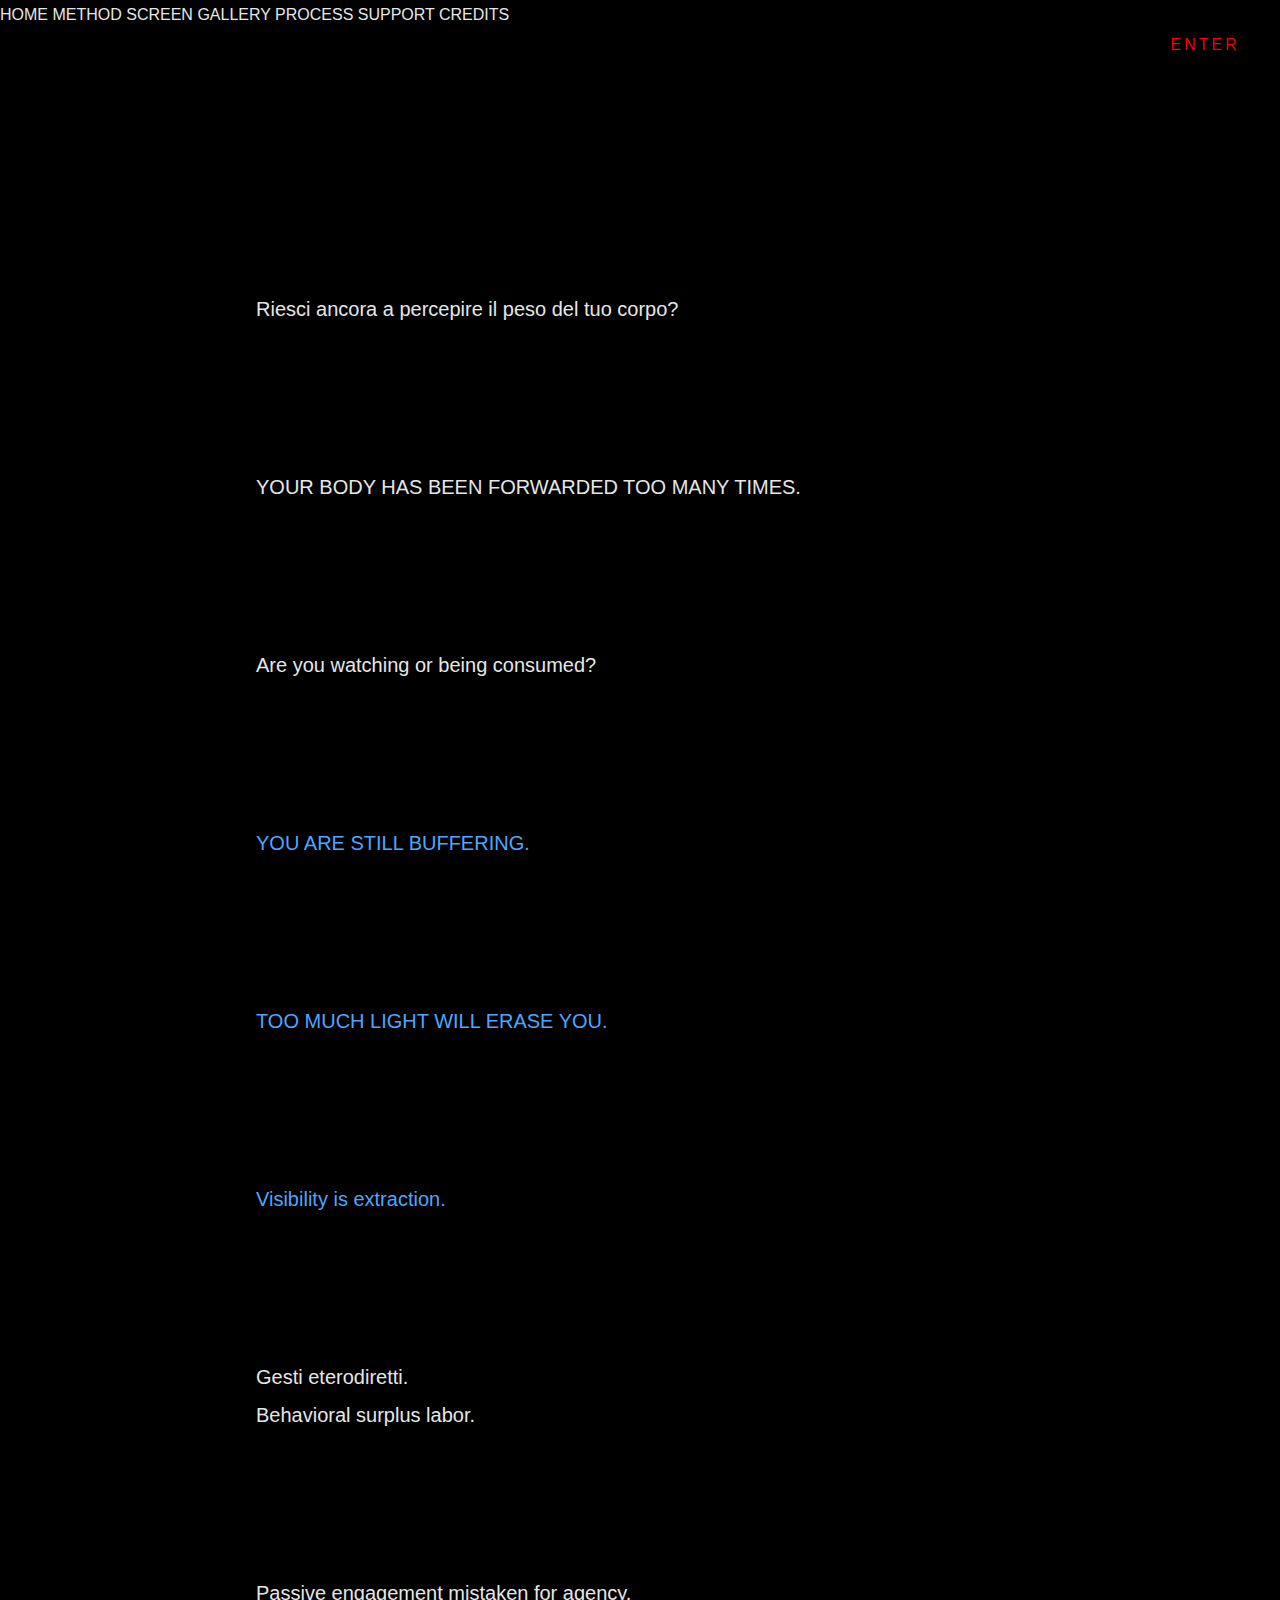
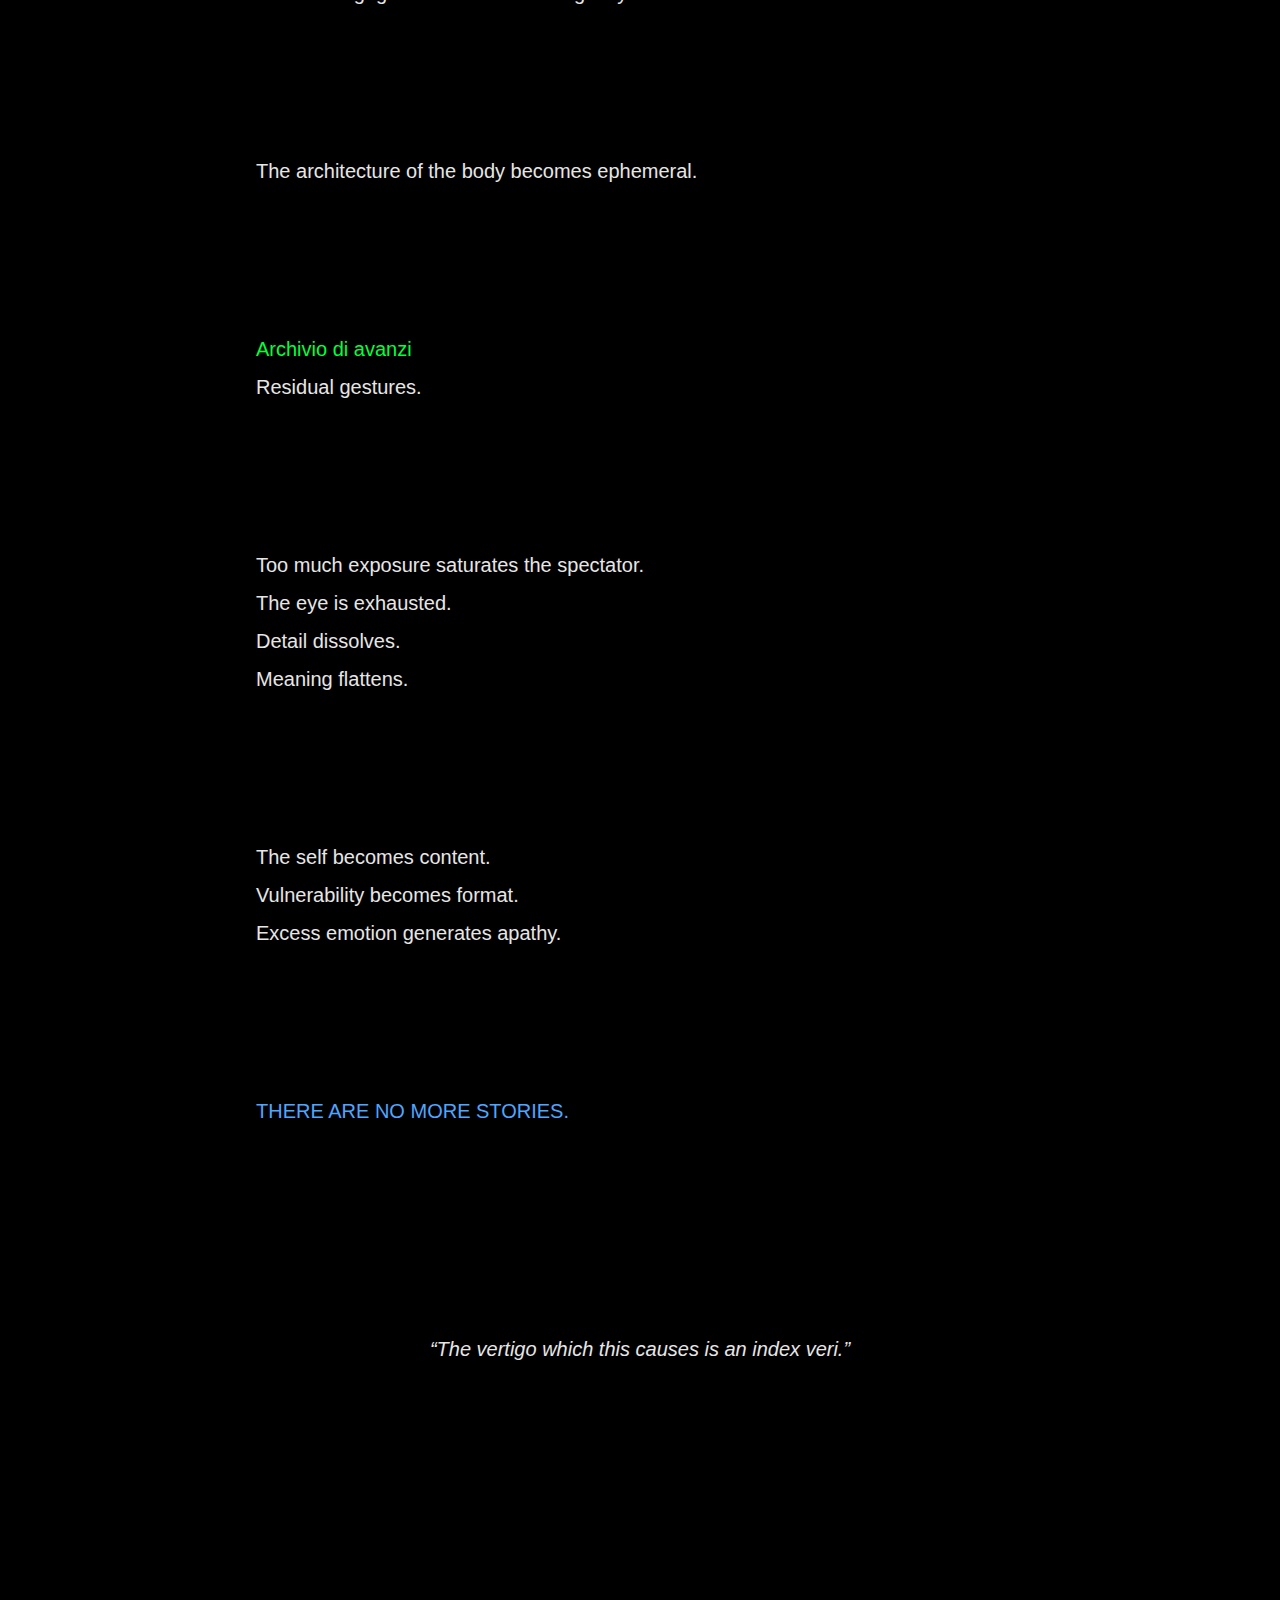
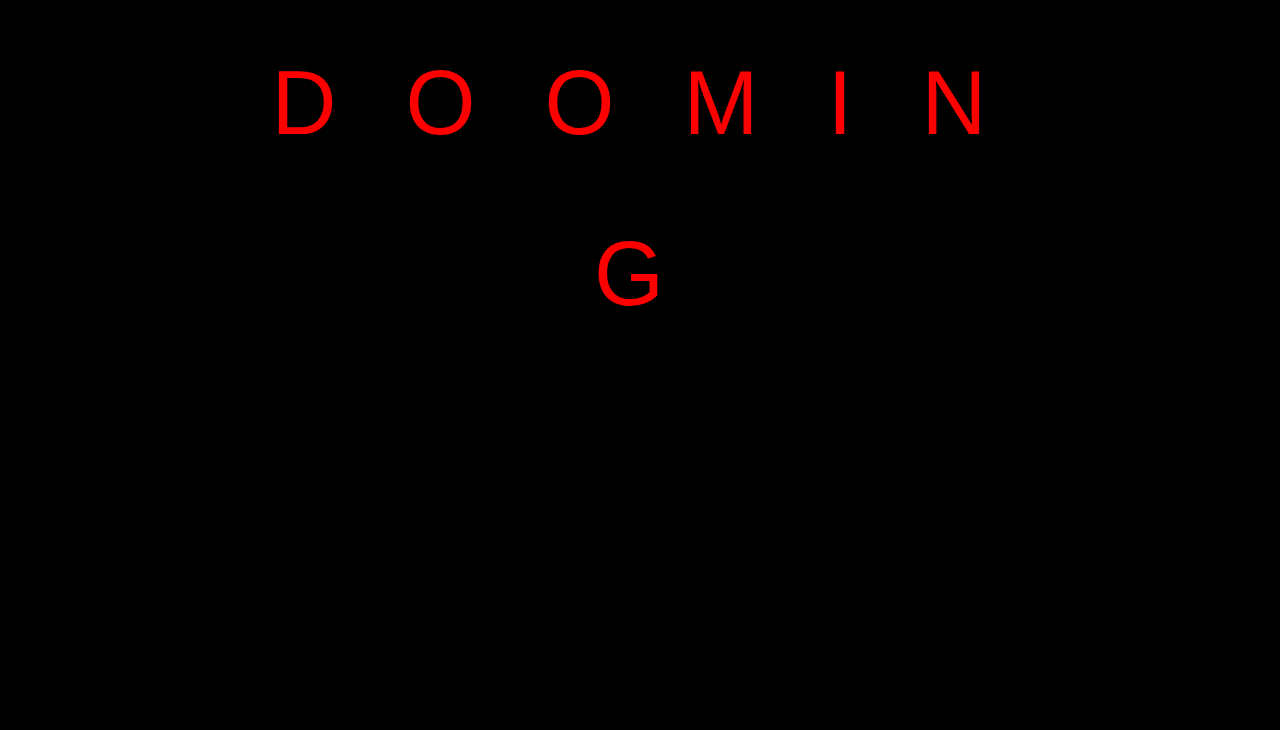
<file: index.html>
<!DOCTYPE html>
<html lang="en">
<head>
<meta charset="UTF-8">
<meta name="viewport" content="width=device-width, initial-scale=1.0">
<title>DOOMING</title>
<link rel="stylesheet" href="style.css">
</head>

<body>

<div class="enter" onclick="openMenu()">ENTER</div>

<div class="overlay" onclick="closeMenu()" id="overlay"></div>

<div class="side-menu" id="menu">
    <a href="home.html">HOME</a>
    <a href="method.html">METHOD</a>
    <a href="screen.html">SCREEN</a>
    <a href="gallery.html">GALLERY</a>
    <a href="process.html">PROCESS</a>
    <a href="support.html">SUPPORT</a>
    <a href="credits.html">CREDITS</a>
</div>

<div class="container">

<p class="spaced">Riesci ancora a percepire il peso del tuo corpo?</p>

<p class="spaced">
<a href="method.html">YOUR BODY HAS BEEN FORWARDED TOO MANY TIMES.</a>
</p>

<p class="spaced">Are you watching or being consumed?</p>

<p class="blue">YOU ARE STILL BUFFERING.</p>

<p class="ultra-space blue">TOO MUCH LIGHT WILL ERASE YOU.</p>

<p class="blue">Visibility is extraction.</p>

<p>
Gesti eterodiretti.<br>
Behavioral surplus labor.
</p>

<p>Passive engagement mistaken for agency.</p>

<p>The architecture of the body becomes ephemeral.</p>

<p class="spaced">
<a href="gallery.html" class="green">Archivio di avanzi</a><br>
Residual gestures.
</p>

<p>
Too much exposure saturates the spectator.<br>
The eye is exhausted.<br>
Detail dissolves.<br>
Meaning flattens.
</p>

<p>
The self becomes content.<br>
Vulnerability becomes format.<br>
Excess emotion generates apathy.
</p>

<p class="ultra-space blue">THERE ARE NO MORE STORIES.</p>

<div class="quote ultra-space">
<p>“The vertigo which this causes is an index veri.”</p>
</div>

<div class="dooming-final">
D O O M I N G
</div>

</div>

<script>
function openMenu() {
    document.getElementById("menu").classList.add("open");
    document.getElementById("overlay").classList.add("active");
}

function closeMenu() {
    document.getElementById("menu").classList.remove("open");
    document.getElementById("overlay").classList.remove("active");
}
</script>

</body>
</html>
</file>
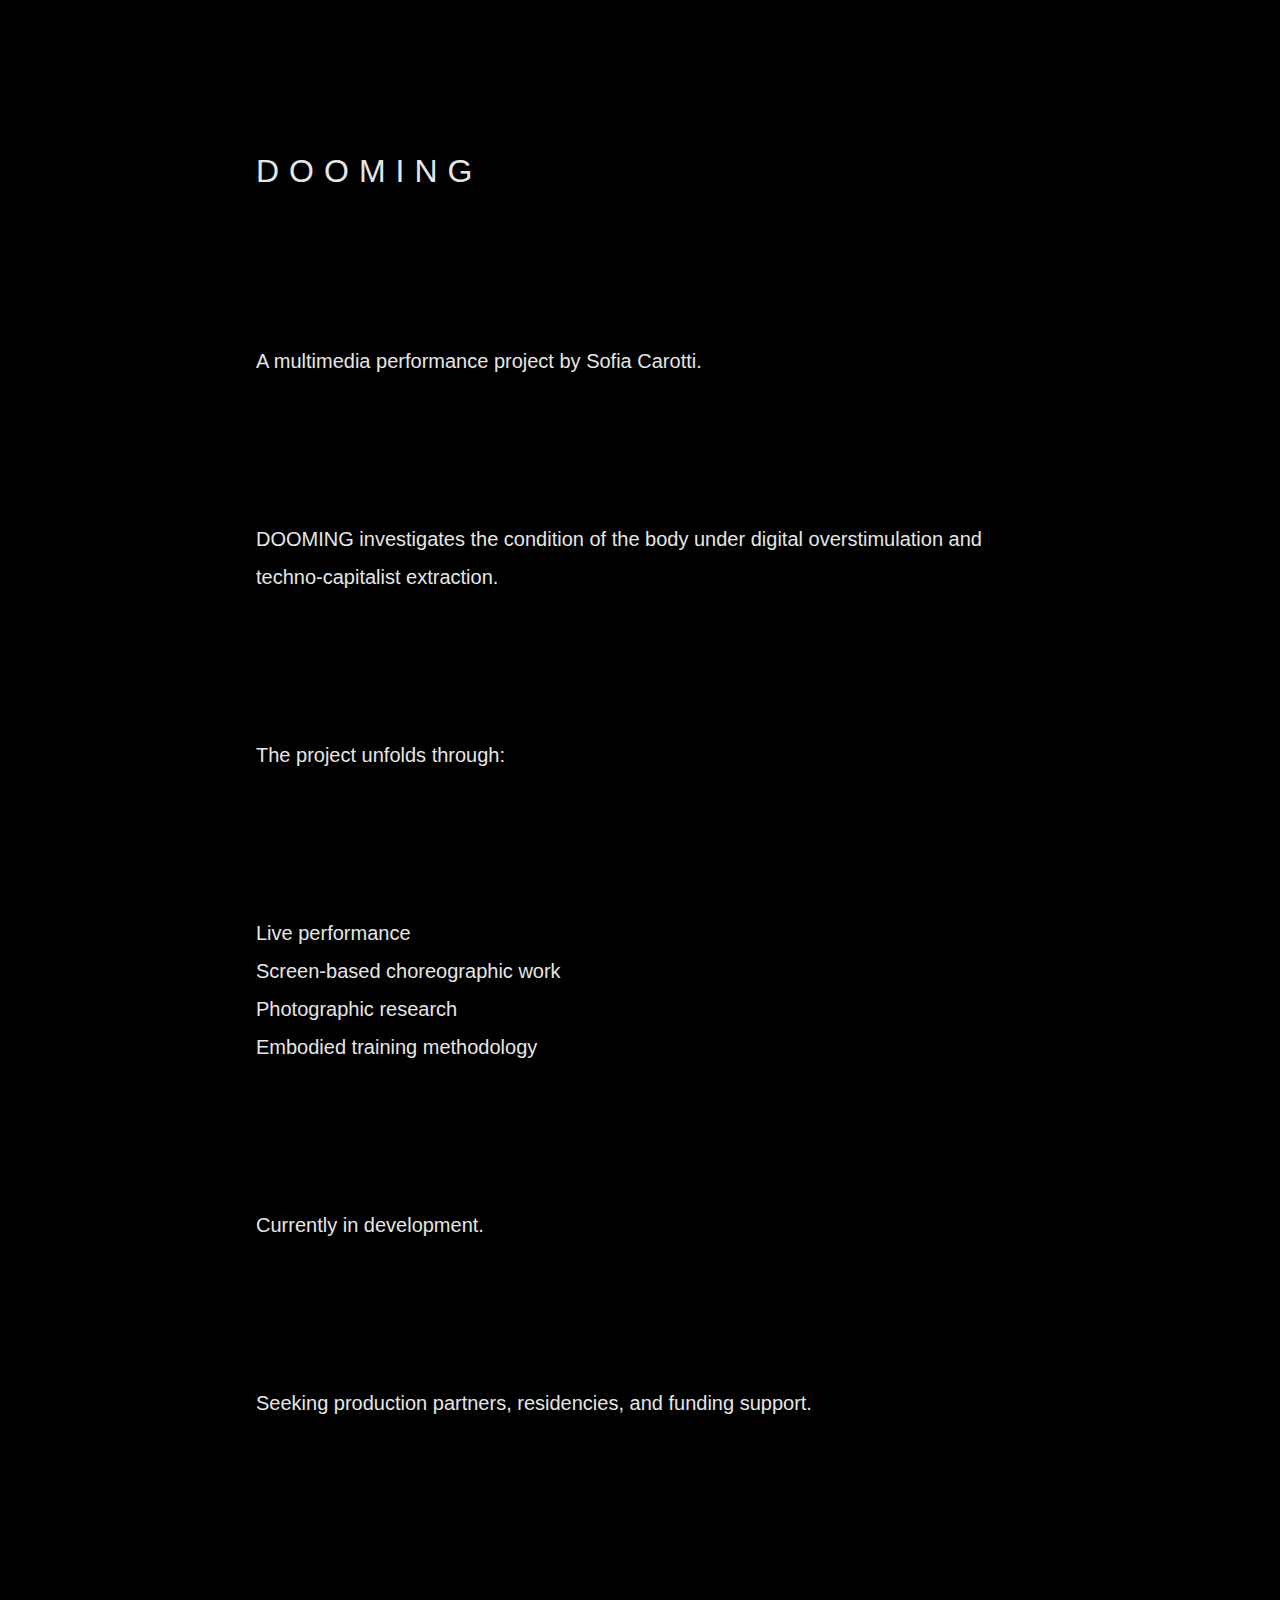
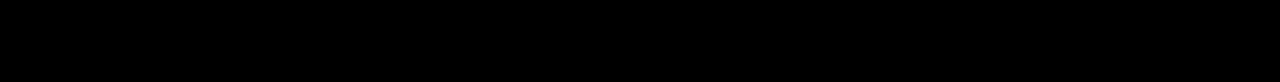
<file: home.html>
<!DOCTYPE html>
<html lang="en">
<head>
<meta charset="UTF-8">
<meta name="viewport" content="width=device-width, initial-scale=1.0">
<title>DOOMING</title>
<link rel="stylesheet" href="style.css">
</head>

<body>

<div class="container">

<h1 style="letter-spacing:10px; font-weight:400;">DOOMING</h1>

<p>A multimedia performance project by Sofia Carotti.</p>

<p>
DOOMING investigates the condition of the body under digital overstimulation and techno-capitalist extraction.
</p>

<p>The project unfolds through:</p>

<p>
Live performance<br>
Screen-based choreographic work<br>
Photographic research<br>
Embodied training methodology
</p>

<p>Currently in development.</p>

<p>
Seeking production partners, residencies, and funding support.
</p>

</div>

</body>
</html>
</file>
<file: style.css>
body {
    margin: 0;
    background-color: #000;
    color: #e6e6e6;
    font-family: 'Inter', sans-serif;
    line-height: 1.9;
}

@import url('https://fonts.googleapis.com/css2?family=Inter:wght@300;400;600;800&display=swap');

.container {
    width: 60%;
    margin: 0 auto;
    padding-top: 120px;
    padding-bottom: 120px;
}

p {
    font-size: 20px;
    font-weight: 300;
    margin: 140px 0;
}

.red {
    color: #ff0000;
}

.blue {
    color: #4da6ff;
}

.green {
    color: #00ff3c;
}

a {
    text-decoration: none;
    color: inherit;
}

a:hover {
    opacity: 0.6;
}

.enter {
    position: fixed;
    top: 30px;
    right: 40px;
    font-size: 16px;
    letter-spacing: 3px;
    color: #ff0000;
}

.dooming-final {
    font-size: 90px;
    letter-spacing: 22px;
    color: #ff0000;
    text-align: center;
    margin-top: 250px;
    margin-bottom: 250px;
}

.quote {
    font-style: italic;
    text-align: center;
    margin-top: 200px;
    margin-bottom: 200px;
}

@media (max-width: 900px) {
    .container {
        width: 85%;
    }

    p {
        font-size: 18px;
        margin: 100px 0;
    }

    .dooming-final {
        font-size: 55px;
        letter-spacing: 12px;
    }
}
</file>
